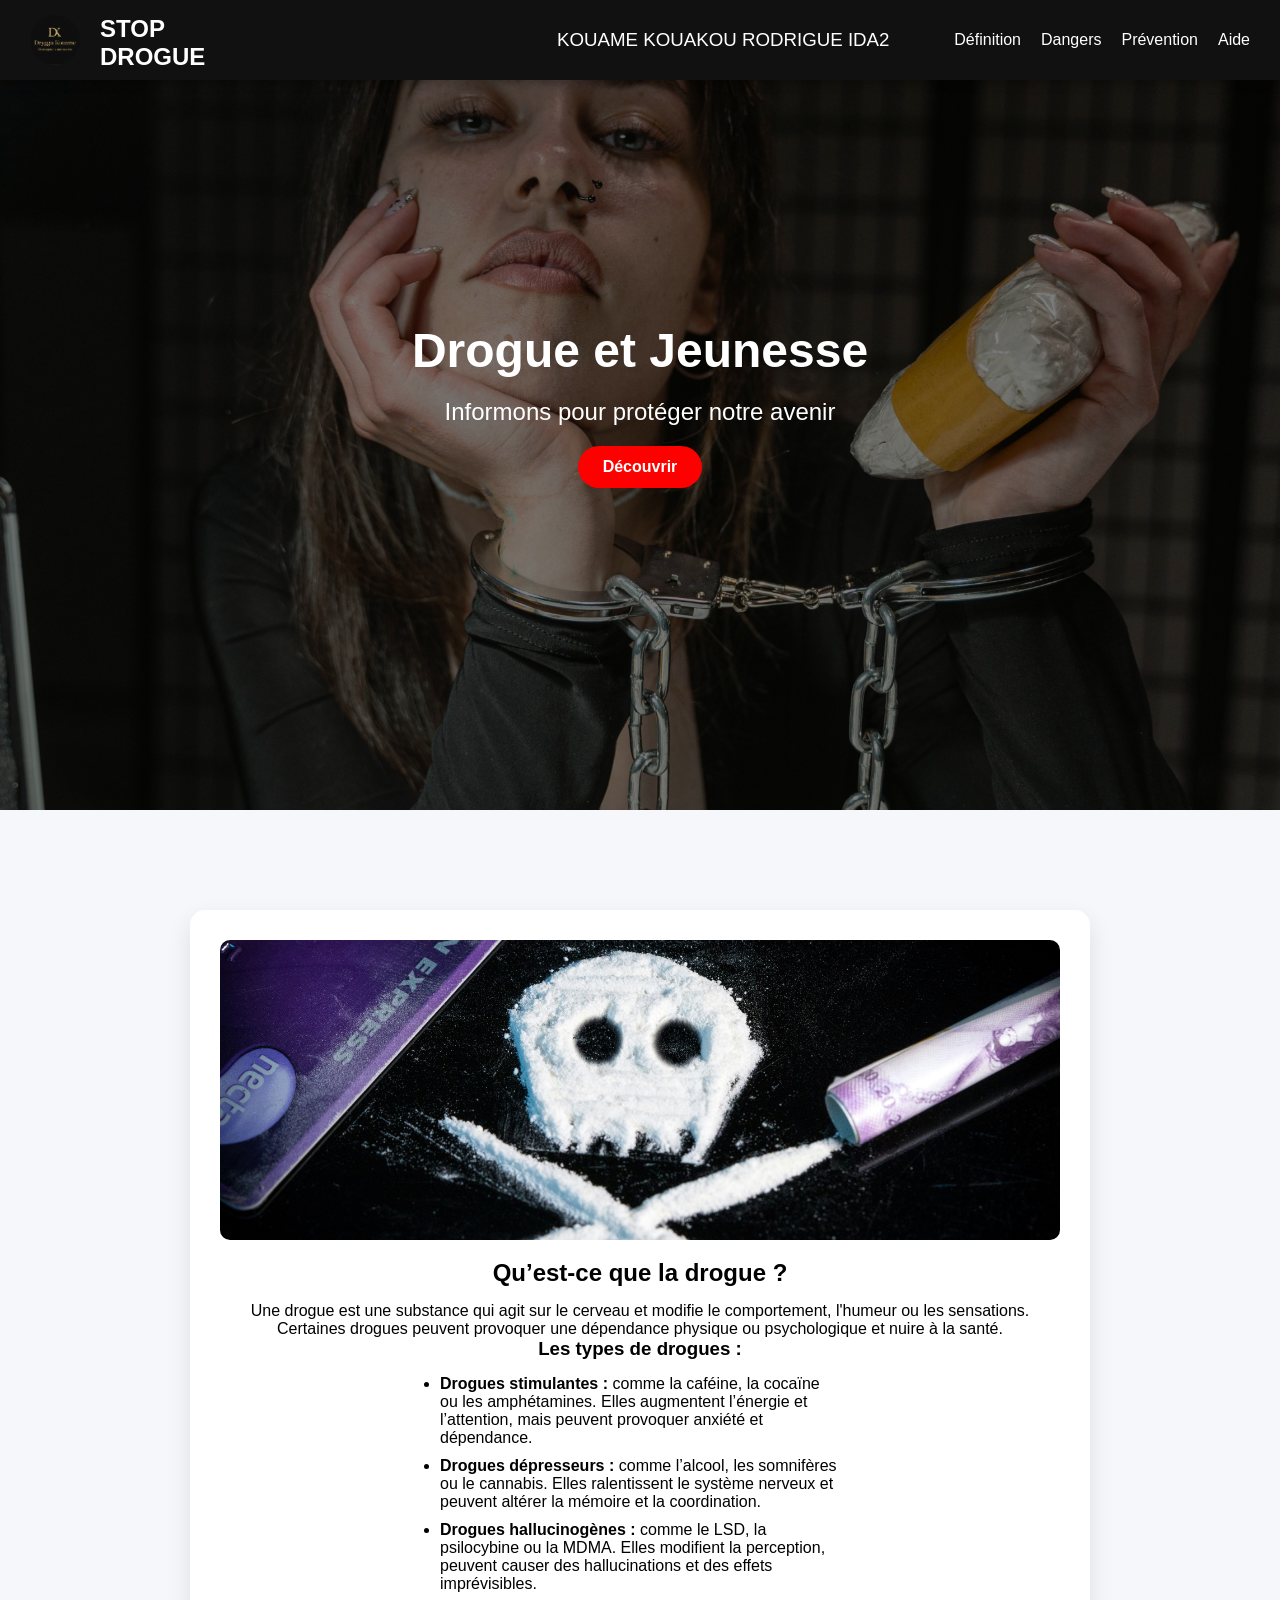
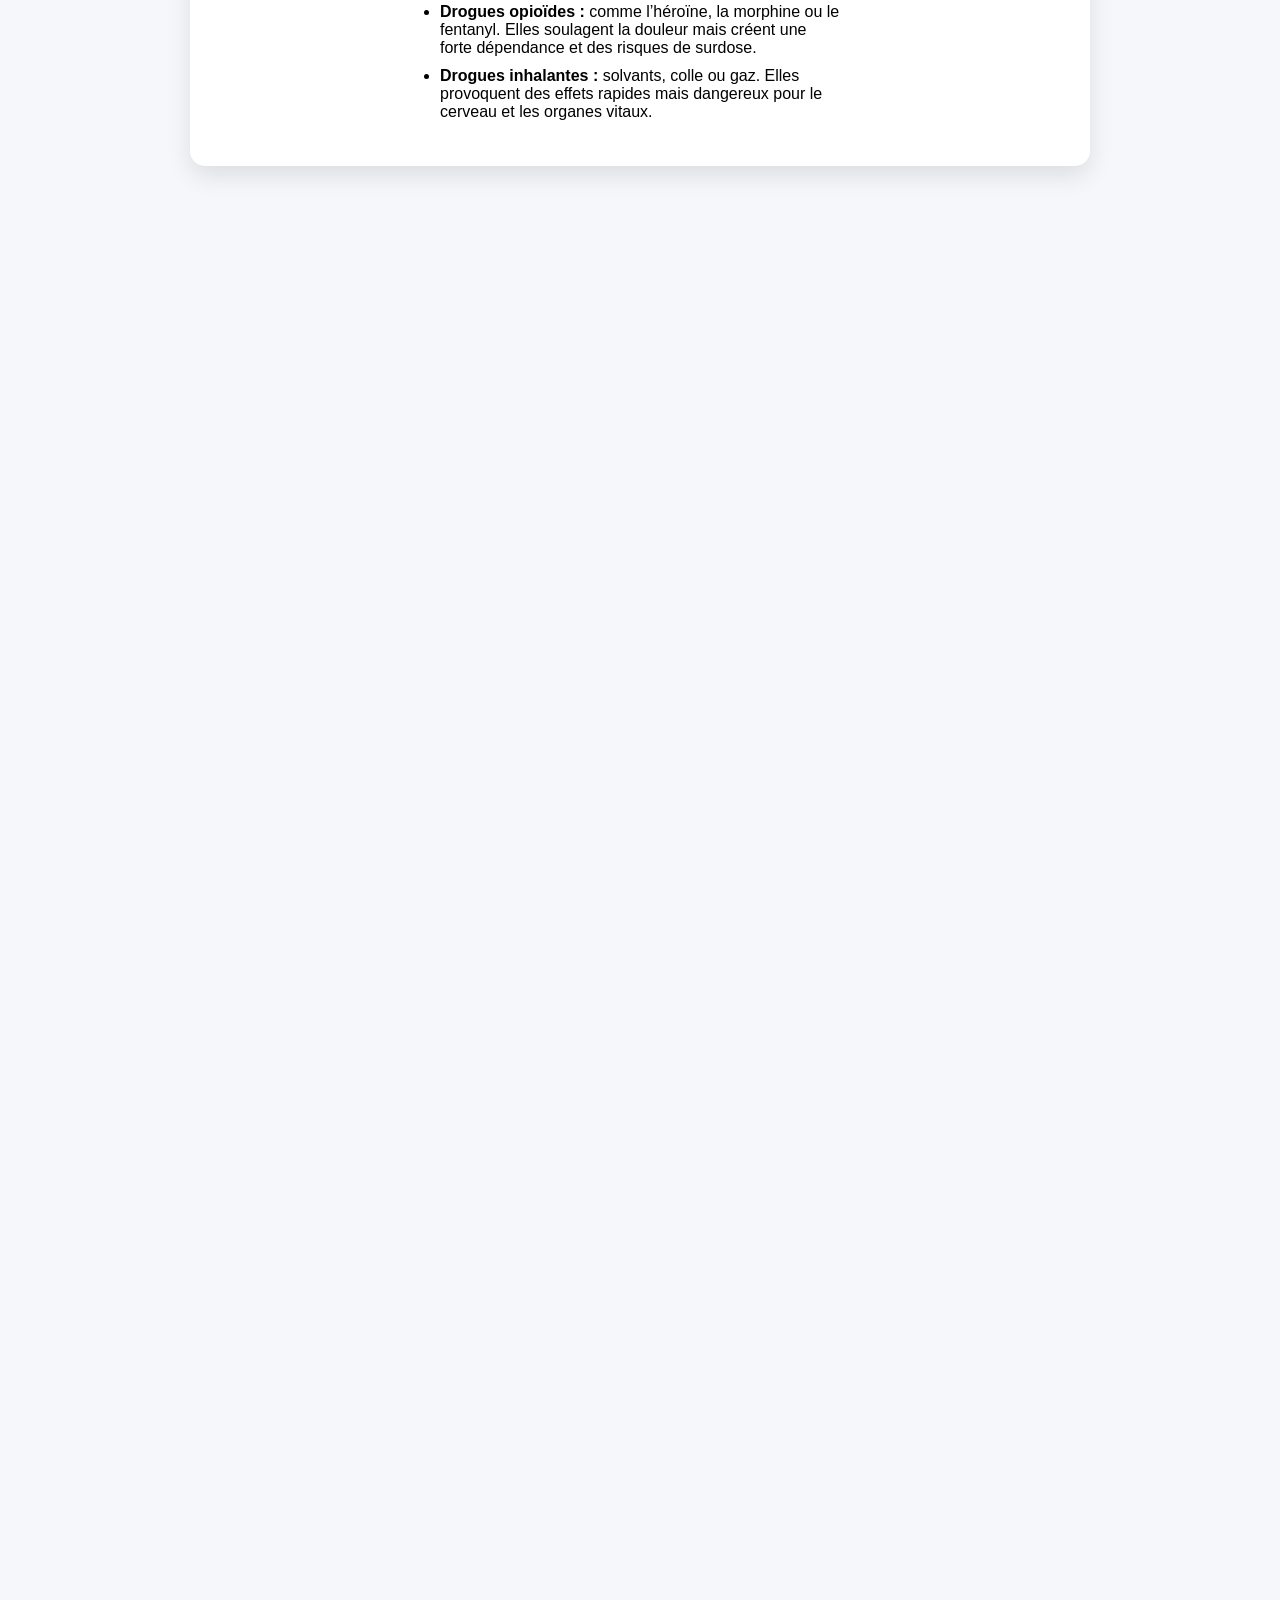
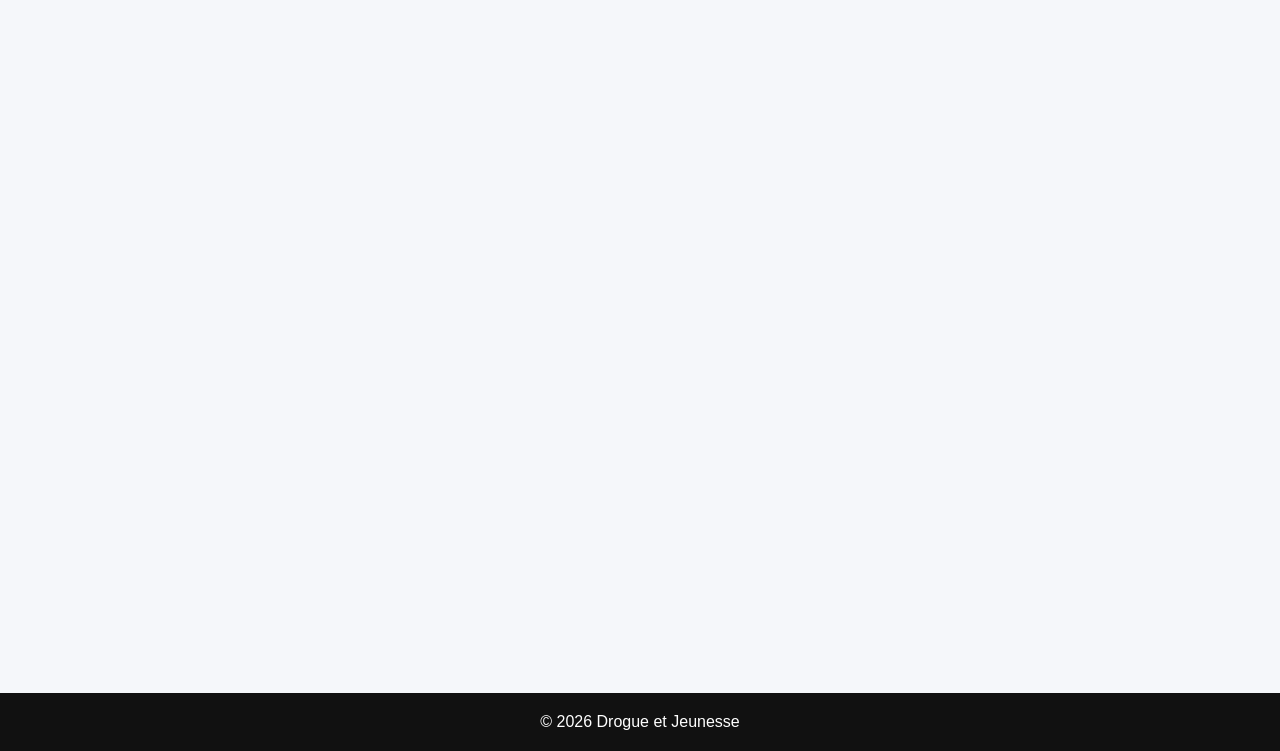
<file: index.html>
<!doctype html>
<html lang="fr">
  <head>
    <meta charset="UTF-8" />
    <title>Drogue et Jeunesse</title>
    <link rel="stylesheet" href="style.css" />
  </head>

  <body>
    <!-- menu -->
    <nav class="navbar">
      <div id="logo">
        <img src="images/logo_dryggo.png" alt="" class="logo" />
        <h2 class="logo">STOP DROGUE</h2>
      </div>
      <div id="auteur">
        <h3>
          <a href=" https://dryggo.github.io/PORTFOLIO-DRYGGO/">
            KOUAME KOUAKOU RODRIGUE IDA2
          </a>
        </h3>
      </div>
      <ul>
        <li><a href="#definition">Définition</a></li>
        <li><a href="#dangers">Dangers</a></li>
        <li><a href="#prevention">Prévention</a></li>
        <li><a href="#aide">Aide</a></li>
      </ul>
    </nav>

    <!-- HERO -->
    <section class="hero" id="hero">
      <div class="hero-content">
        <h1>Drogue et Jeunesse</h1>
        <p>Informons pour protéger notre avenir</p>
        <a href="#definition" class="btn">Découvrir</a>
      </div>
    </section>

    <!-- DÉFINITION -->

    <section class="card animate" id="definition">
      <img src="images/stop_drogue1.jpg" alt="" />
      <h2>Qu’est-ce que la drogue ?</h2>
      <p>
        Une drogue est une substance qui agit sur le cerveau et modifie le
        comportement, l'humeur ou les sensations. Certaines drogues peuvent
        provoquer une dépendance physique ou psychologique et nuire à la santé.
      </p>

      <h3>Les types de drogues :</h3>
      <ul>
        <li>
          <strong>Drogues stimulantes :</strong> comme la caféine, la cocaïne ou
          les amphétamines. Elles augmentent l’énergie et l’attention, mais
          peuvent provoquer anxiété et dépendance.
        </li>
        <li>
          <strong>Drogues dépresseurs :</strong> comme l’alcool, les somnifères
          ou le cannabis. Elles ralentissent le système nerveux et peuvent
          altérer la mémoire et la coordination.
        </li>
        <li>
          <strong>Drogues hallucinogènes :</strong> comme le LSD, la psilocybine
          ou la MDMA. Elles modifient la perception, peuvent causer des
          hallucinations et des effets imprévisibles.
        </li>
        <li>
          <strong>Drogues opioïdes :</strong> comme l’héroïne, la morphine ou le
          fentanyl. Elles soulagent la douleur mais créent une forte dépendance
          et des risques de surdose.
        </li>
        <li>
          <strong>Drogues inhalantes :</strong> solvants, colle ou gaz. Elles
          provoquent des effets rapides mais dangereux pour le cerveau et les
          organes vitaux.
        </li>
      </ul>
    </section>
    <!-- DANGERS -->
    <section class="card animate" id="dangers">
      <h2>Les dangers</h2>

      <div class="carrousel">
        <div class="diapositives">
          <div class="diapositive">
            <img src="images/danger.jpg" alt="Danger santé" />
          </div>
          <div class="diapositive">
            <img src="images/danger2.jpg" alt="Danger dépendance" />
          </div>
          <div class="diapositive">
            <img src="images/danger3.jpg" alt="Danger social" />
          </div>
        </div>

        <!-- Boutons -->
        <button class="precedent">❮</button>
        <button class="suivant">❯</button>

        <!-- Points -->
        <div class="points"></div>
      </div>

      <ul>
        <li>Destruction de la santé</li>
        <li>Dépendance</li>
        <li>Échec scolaire</li>
        <li>Isolement social</li>
      </ul>
    </section>

    <!-- PRÉVENTION -->
    <section class="card animate" id="prevention">
      <img src="images/prevention.jpg" alt="" />
      <h2>Prévention</h2>
      <ul>
        <li>Dire NON</li>
        <li>Choisir de bons amis</li>
        <li>Faire du sport</li>
        <li>Parler à un adulte</li>
      </ul>
      <a href="conseils.html" class="btn">Voir les conseils</a>
    </section>

    <!-- AIDE -->
    <section class="card animate" id="aide">
      <div class="carrousel">
        <div class="diapositives">
          <div class="diapositive">
            <img src="images/aide.jpg" alt="aide" />
          </div>
          <div class="diapositive">
            <img src="images/conseil.jpg" alt="conseil" />
          </div>
          <div class="diapositive">
            <img src="images/conseil2.jpg" alt="conseil" />
          </div>
        </div>

        <!-- Boutons -->
        <button class="precedent">❮</button>
        <button class="suivant">❯</button>

        <!-- Points -->
        <div class="points"></div>
      </div>
      <h2>Besoin d’aide ?</h2>
      <p>Tu n’es pas seul. Demande de l’aide autour de toi.</p>
      <a href="aides.html" class="btn">Demander de l’aide</a>
    </section>

    <!-- FOOTER -->
    <footer>
      <p>© 2026 Drogue et Jeunesse</p>
    </footer>

    <script src="script.js"></script>
  </body>
</html>
</file>
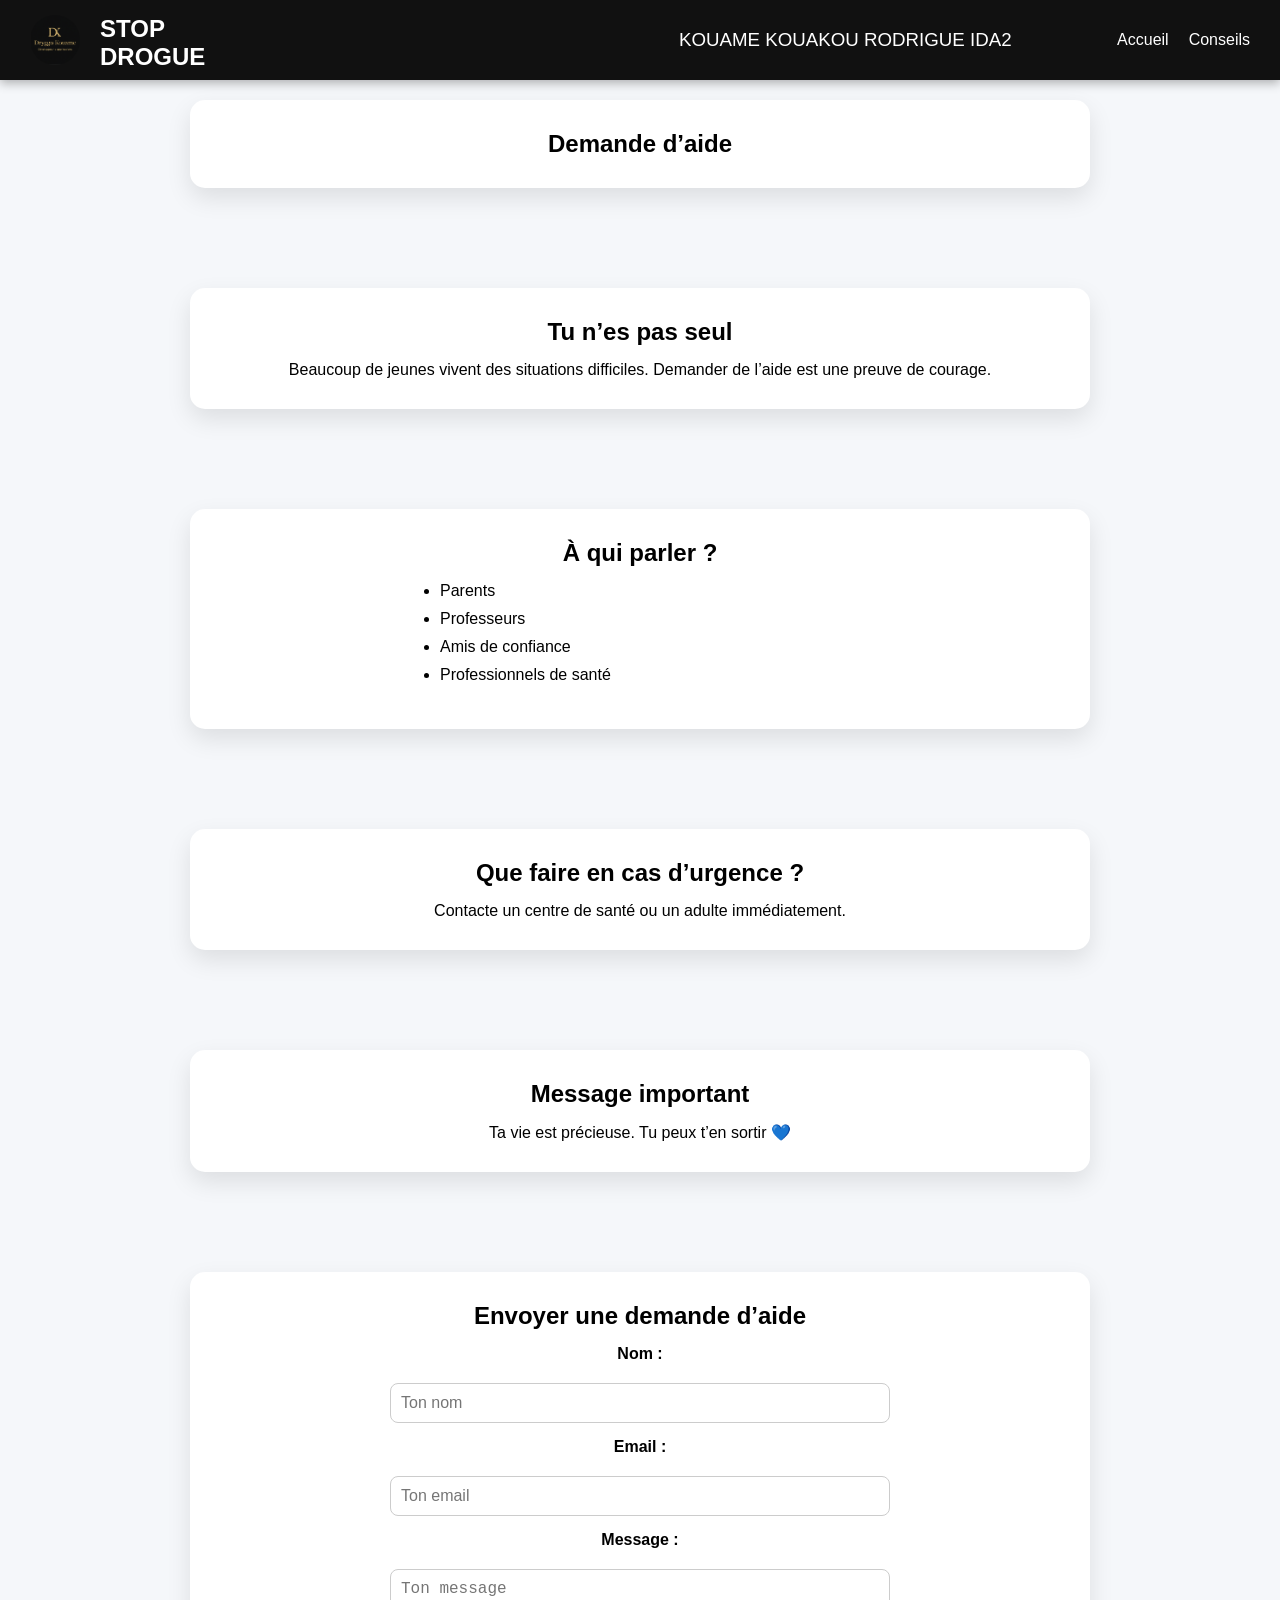
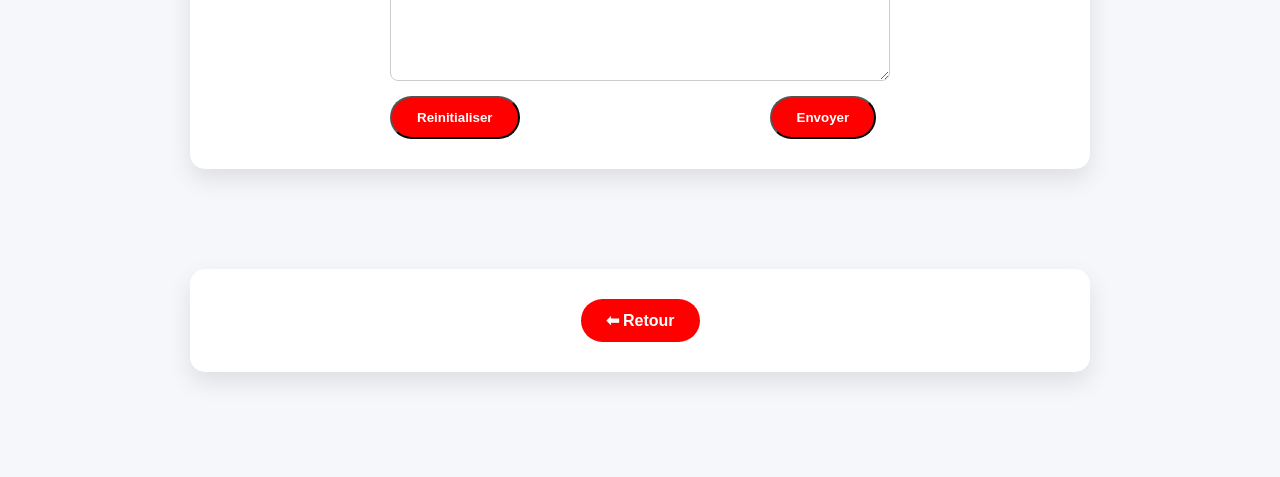
<file: aides.html>
<!doctype html>
<html lang="fr">
  <head>
    <meta charset="UTF-8" />
    <title>Aide</title>
    <link rel="stylesheet" href="style.css" />
  </head>

  <body>
    <!-- NAVBAR -->
    <nav class="navbar">
      <div id="logo">
        <img src="images/logo_dryggo.png" alt="" class="logo" />
        <h2 class="logo">STOP DROGUE</h2>
      </div>
      <div id="auteur">
        <h3>
          <a href=" https://dryggo.github.io/PORTFOLIO-DRYGGO/">
            KOUAME KOUAKOU RODRIGUE IDA2
          </a>
        </h3>
      </div>
      <ul>
        <li><a href="index.html">Accueil</a></li>
        <li><a href="conseils.html">Conseils</a></li>
      </ul>
    </nav>

    <main>
      <section class="card animate">
        <h1>Demande d’aide</h1>
      </section>

      <section class="card animate">
        <h2>Tu n’es pas seul</h2>
        <p>
          Beaucoup de jeunes vivent des situations difficiles. Demander de
          l’aide est une preuve de courage.
        </p>
      </section>

      <section class="card animate">
        <h2>À qui parler ?</h2>
        <ul>
          <li>Parents</li>
          <li>Professeurs</li>
          <li>Amis de confiance</li>
          <li>Professionnels de santé</li>
        </ul>
      </section>

      <section class="card animate">
        <h2>Que faire en cas d’urgence ?</h2>
        <p>Contacte un centre de santé ou un adulte immédiatement.</p>
      </section>

      <section class="card animate">
        <h2>Message important</h2>
        <p>Ta vie est précieuse. Tu peux t’en sortir 💙</p>
      </section>
      <section class="card animate">
        <h2>Envoyer une demande d’aide</h2>
        <form id="formAide">
          <label for="nom">Nom :</label>
          <input
            type="text"
            id="nom"
            name="nom"
            placeholder="Ton nom"
            required
          />

          <label for="email">Email :</label>
          <input
            type="email"
            id="email"
            name="email"
            placeholder="Ton email"
            required
          />

          <label for="message">Message :</label>
          <textarea
            id="message"
            name="message"
            rows="5"
            placeholder="Ton message"
            required
          ></textarea>
          <div class="boutons">
            <button type="reset" class="btn">Reinitialiser</button>
            <button type="submit" class="btn">Envoyer</button>
          </div>
        </form>
      </section>
      <section class="card animate">
        <a href="index.html" class="btn">⬅ Retour</a>
      </section>
    </main>

    <script src="script.js"></script>
  </body>
</html>
</file>
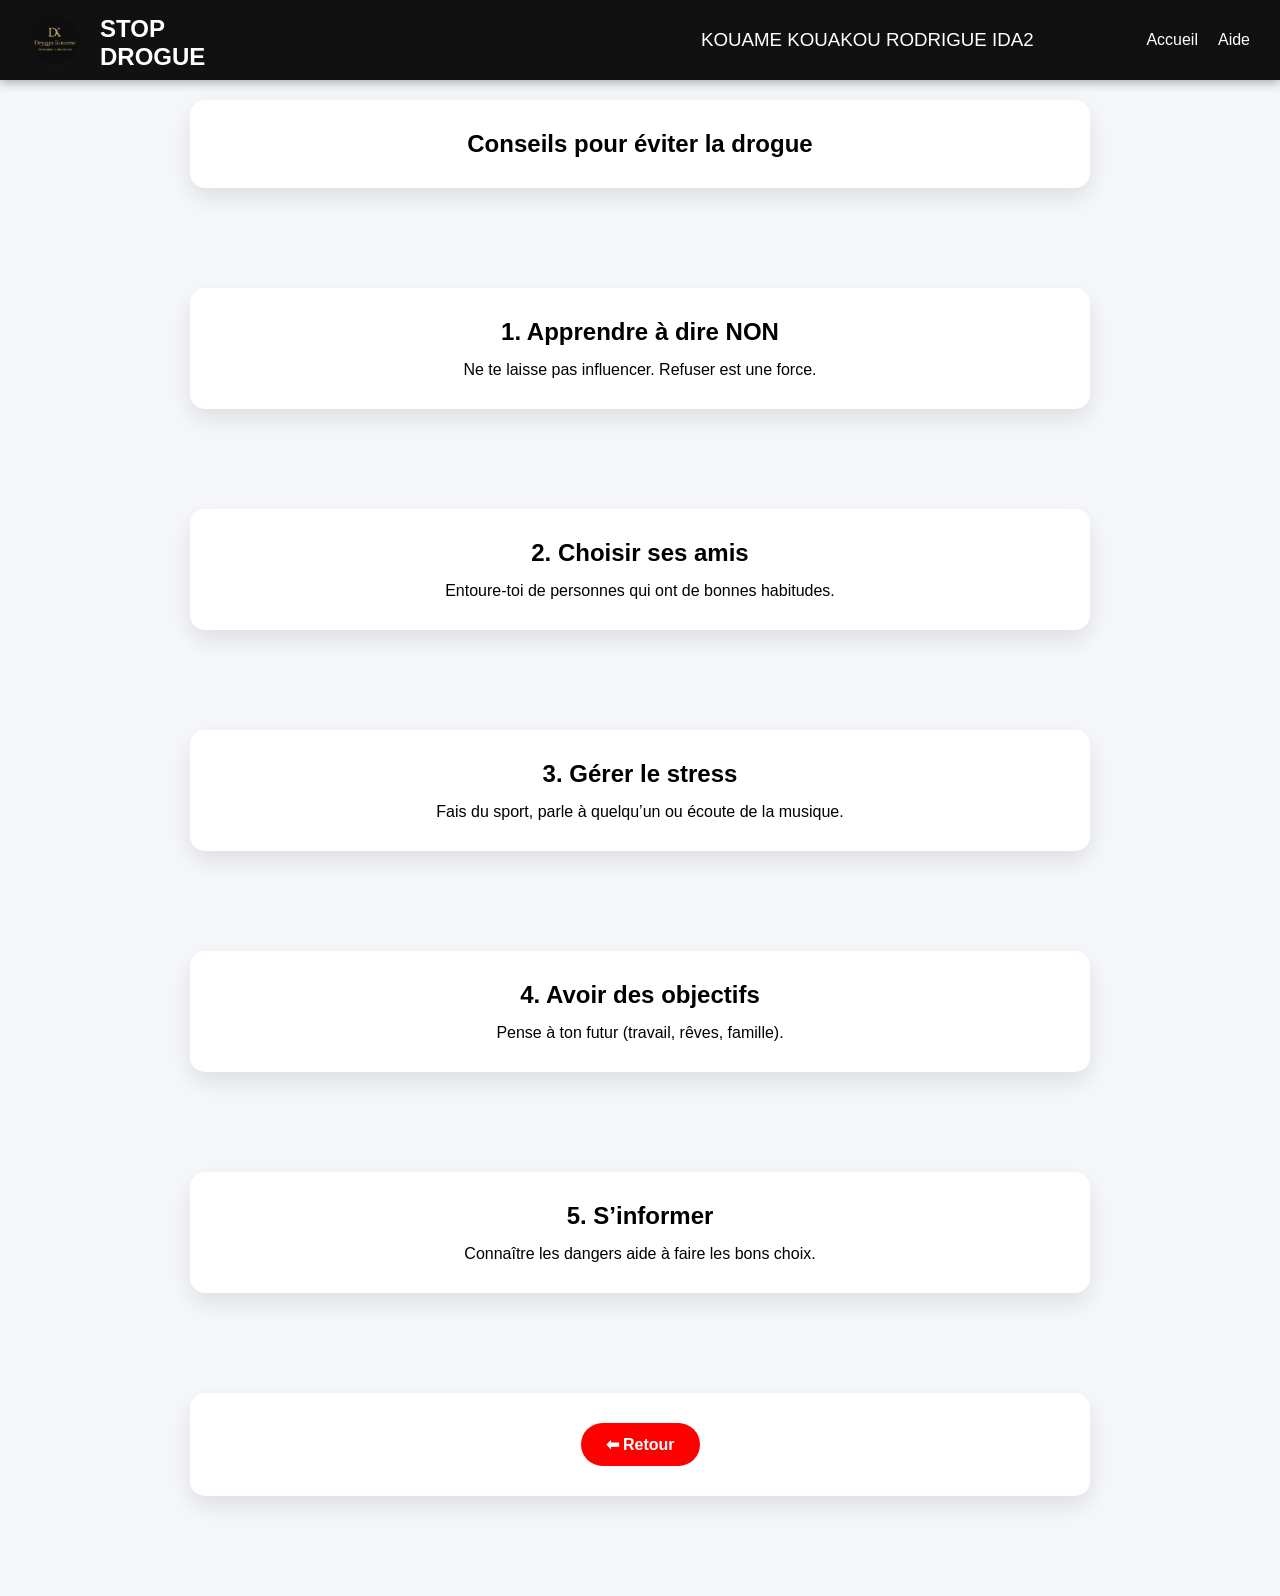
<file: conseils.html>
<!doctype html>
<html lang="fr">
  <head>
    <meta charset="UTF-8" />
    <title>Conseils</title>
    <link rel="stylesheet" href="style.css" />
  </head>

  <body>
    <!-- NAVBAR -->
    <nav class="navbar">
      <div id="logo">
        <img src="images/logo_dryggo.png" alt="" class="logo" />
        <h2 class="logo">STOP DROGUE</h2>
      </div>
      <div id="auteur">
        <h3>
          <a href=" https://dryggo.github.io/PORTFOLIO-DRYGGO/">
            KOUAME KOUAKOU RODRIGUE IDA2
          </a>
        </h3>
      </div>
      <ul>
        <li><a href="index.html">Accueil</a></li>
        <li><a href="aides.html">Aide</a></li>
      </ul>
    </nav>

    <main>
      <section class="card animate">
        <h1>Conseils pour éviter la drogue</h1>
      </section>

      <section class="card animate">
        <h2>1. Apprendre à dire NON</h2>
        <p>Ne te laisse pas influencer. Refuser est une force.</p>
      </section>

      <section class="card animate">
        <h2>2. Choisir ses amis</h2>
        <p>Entoure-toi de personnes qui ont de bonnes habitudes.</p>
      </section>

      <section class="card animate">
        <h2>3. Gérer le stress</h2>
        <p>Fais du sport, parle à quelqu’un ou écoute de la musique.</p>
      </section>

      <section class="card animate">
        <h2>4. Avoir des objectifs</h2>
        <p>Pense à ton futur (travail, rêves, famille).</p>
      </section>

      <section class="card animate">
        <h2>5. S’informer</h2>
        <p>Connaître les dangers aide à faire les bons choix.</p>
      </section>

      <section class="card animate">
        <a href="index.html" class="btn">⬅ Retour</a>
      </section>
    </main>

    <script src="script.js"></script>
  </body>
</html>
</file>
<file: style.css>
/* ===== RESET ===== */
* {
  margin: 0;
  padding: 0;
  box-sizing: border-box;
}

/* ===== BODY ===== */
body {
  font-family: "Segoe UI", sans-serif;
  background: #f5f7fa;
  scroll-behavior: smooth;
}
/* style sur mon logo */
#logo {
  display: flex;
  width: 100%;
  gap: 10px;
}
#auteur {
  display: flex;
  width: 100%;
  justify-content: center;
  align-items: center;
  gap: 10px;
}
.logo {
  width: 50px;
  height: 50px;
  border-radius: 50%;
  margin-right: 10px;
}
/* le menu */
.navbar {
  position: fixed; /* reste en haut */
  top: 0; /* positionné en haut */
  left: 0;
  width: 100%;
  display: flex; /* alignement horizontal */
  justify-content: space-between; /* logo à gauche, menu à droite */
  align-items: center; /* centre vertical des items */
  padding: 15px 30px;
  background: #111;
  color: white;
  z-index: 1000;
  box-shadow: 0 3px 10px rgba(0, 0, 0, 0.3);
}

.navbar ul {
  display: flex;
  list-style: none;
  gap: 20px; /* espace entre les items */
}

.navbar a {
  color: white;
  text-decoration: none;
  font-weight: 500;
}

.navbar a:hover {
  color: red;
}

/*  HERO */
.hero {
  top: 10px;
  height: 90vh;
  background:
    linear-gradient(rgba(0, 0, 0, 0.5), rgba(0, 0, 0, 0.5)),
    url("images/drogue1.jpg") no-repeat center/cover;
  display: flex;
  justify-content: center;
  align-items: center;
  text-align: center;
  color: white;
}

.hero h1 {
  font-size: 3rem;
  margin-bottom: 20px;
}
.hero p {
  font-size: 1.5rem;
  margin-bottom: 20px;
}

/* BOUTONS */
.boutons {
  display: flex;
  gap: 250px;
}
.btn {
  display: inline-block;
  padding: 12px 25px;
  background: red;
  color: white;
  text-decoration: none;
  border-radius: 50px;
  font-weight: bold;
  transition: 0.3s;
}
.btn:hover {
  background: darkred;
  transform: scale(1.05);
}

/*  CARTES  */
.card {
  margin: 100px auto;
  max-width: 900px;
  background: white;
  border-radius: 15px;
  box-shadow: 0 10px 25px rgba(0, 0, 0, 0.1);
  padding: 30px;
  text-align: center;
  opacity: 0;
  transform: translateY(50px);
  transition: all 0.8s ease-out;
}

.card.show {
  opacity: 1;
  transform: translateY(0);
}

.card img {
  width: 100%;
  max-height: 300px;
  object-fit: cover;
  border-radius: 10px;
  margin-bottom: 15px;
}

.card h2 {
  margin-bottom: 15px;
}
.card ul {
  text-align: left;
  margin: 15px auto;
  max-width: 400px;
}
.card ul li {
  margin-bottom: 10px;
}

/*  FOOTER  */
footer {
  text-align: center;
  padding: 20px;
  background: #111;
  color: white;
}

/* RESPONSIVE */
@media (max-width: 768px) {
  .hero h1 {
    font-size: 2.2rem;
  }
  .hero p {
    font-size: 1.2rem;
  }
  .navbar ul {
    flex-direction: column;
    gap: 10px;
  }
  .card {
    margin: 50px 10px;
    padding: 20px;
  }
}
/*  FORMULAIRE */
form {
  display: flex;
  flex-direction: column;
  gap: 15px;
  max-width: 500px;
  margin: 0 auto;
}

form label {
  font-weight: bold;
  margin-bottom: 5px;
}

form input,
form textarea {
  padding: 10px;
  border-radius: 8px;
  border: 1px solid #ccc;
  font-size: 1rem;
  width: 100%;
  transition:
    border 0.3s,
    box-shadow 0.3s;
}

form input:focus,
form textarea:focus {
  border-color: red;
  box-shadow: 0 0 5px rgba(255, 0, 0, 0.3);
  outline: none;
}

form button {
  align-self: flex-start;
  padding: 10px 20px;
}
.carrousel {
  position: relative;
  max-width: 100%;
  margin: 20px auto;
  overflow: hidden;
  border-radius: 10px;
}

.diapositives {
  display: flex;
  transition: transform 0.5s ease-in-out;
}

.diapositive {
  min-width: 100%;
  box-sizing: border-box;
}

.diapositive img {
  width: 100%;
  display: block;
  border-radius: 10px;
}

/* Boutons */
.precedent,
.suivant {
  position: absolute;
  top: 50%;
  transform: translateY(-50%);
  background-color: rgba(255, 0, 0, 0.7);
  color: white;
  border: none;
  padding: 10px;
  cursor: pointer;
  border-radius: 50%;
  font-size: 18px;
}

.precedent {
  left: 10px;
}

.suivant {
  right: 10px;
}

/* Points */
.points {
  text-align: center;
  margin-top: 10px;
}

.point {
  display: inline-block;
  width: 10px;
  height: 10px;
  margin: 5px;
  background-color: #ccc;
  border-radius: 50%;
  cursor: pointer;
}

.point.active {
  background-color: red;
}
</file>
